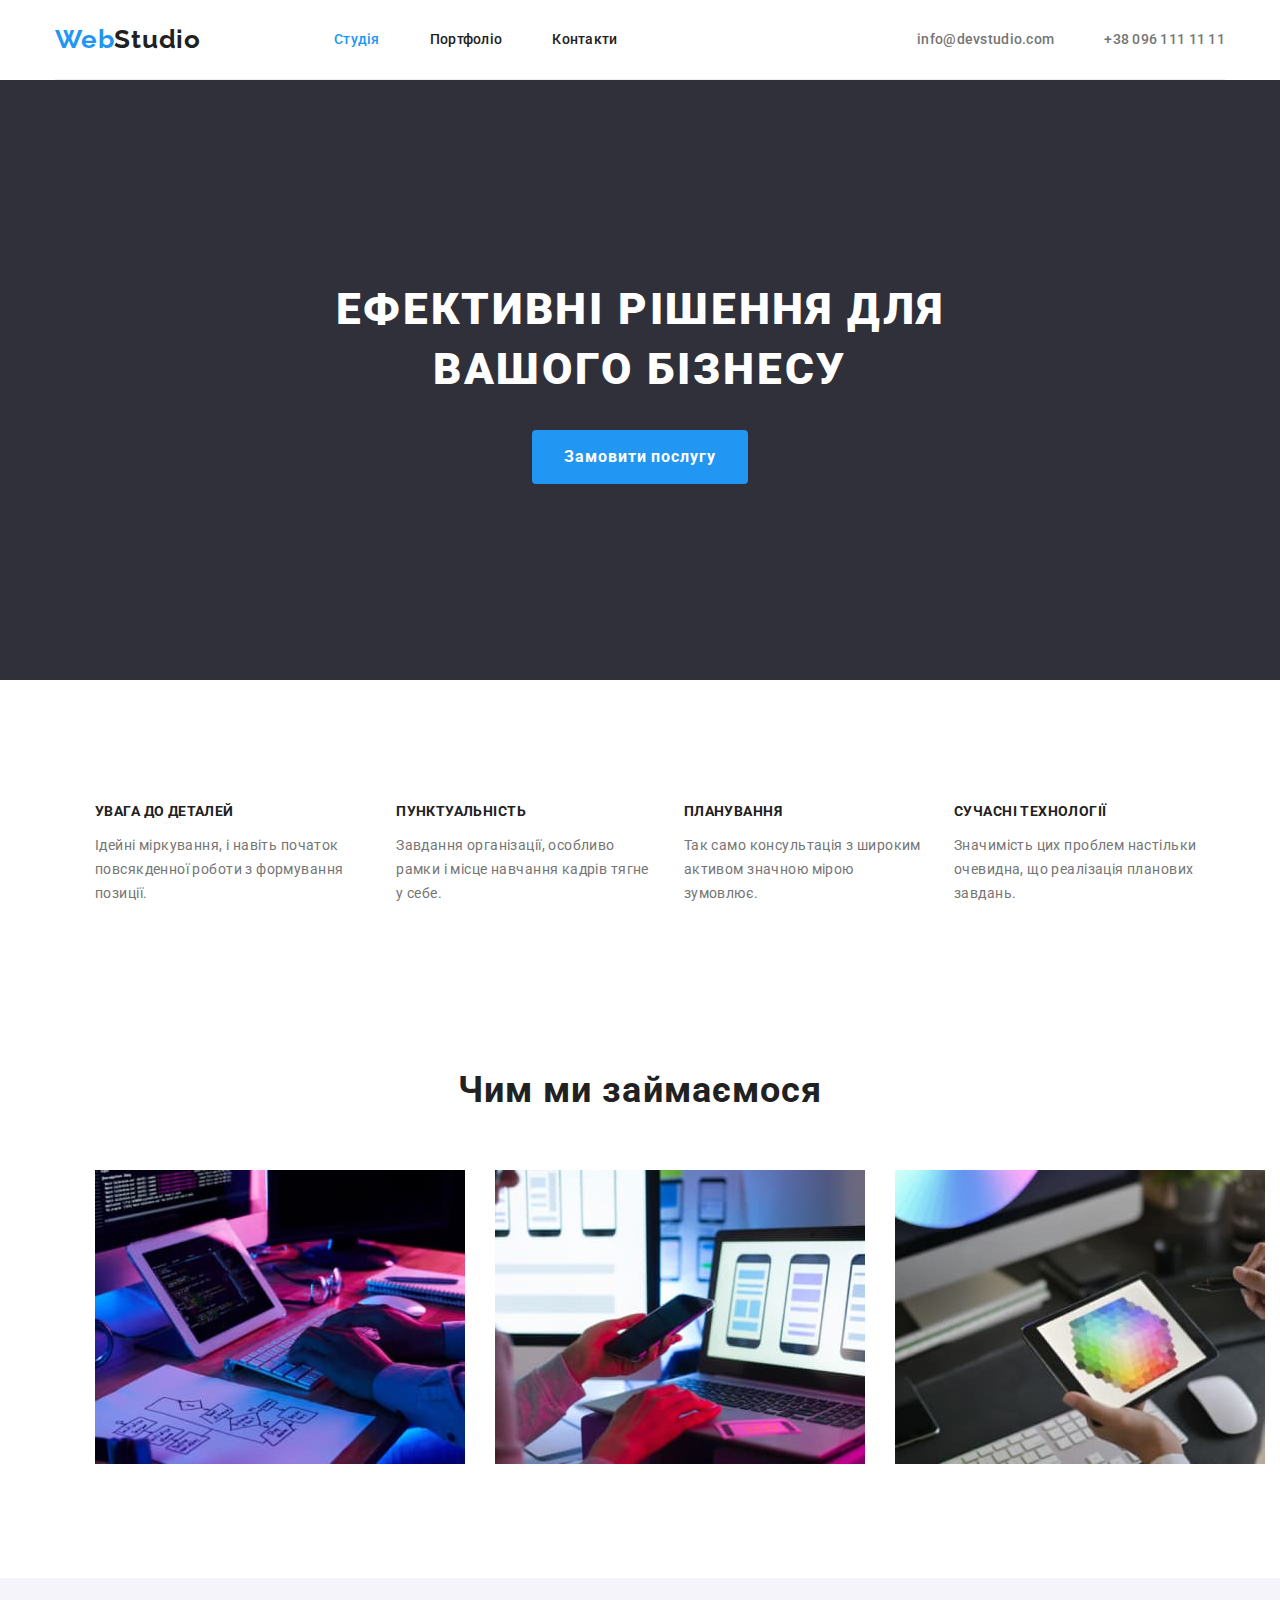
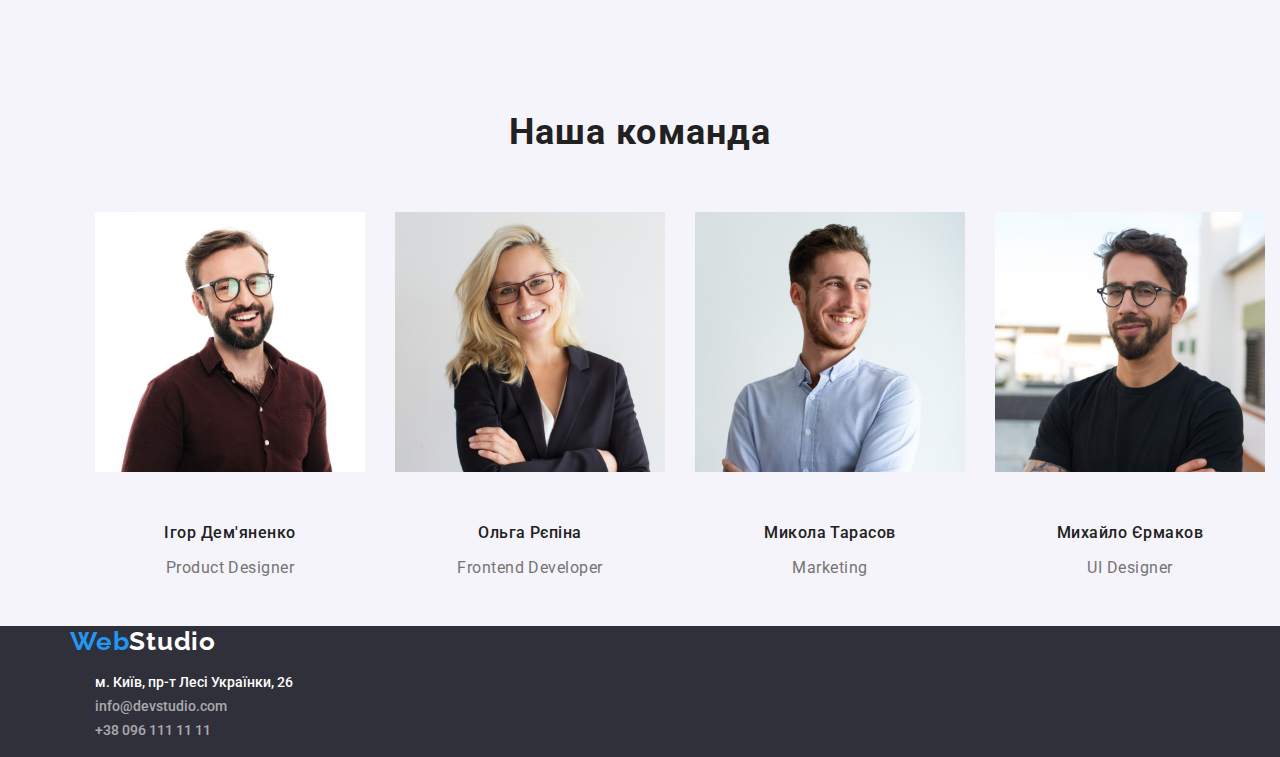
<file: index.html>
<!DOCTYPE html>
<html lang="uk">
  <head>
    <meta charset="UTF-8" />
    <meta http-equiv="X-UA-Compatible" content="IE=edge" />
    <meta name="viewport" content="width=\, initial-scale=1.0" />
    <title>Студія</title>
    <link
      rel="stylesheet"
      href="https://cdnjs.cloudflare.com/ajax/libs/modern-normalize/1.1.0/modern-normalize.min.css"
    />
    <link
      href="https://fonts.googleapis.com/css2?family=Raleway:wght@700&family=Roboto:wght@400;500;700;900&display=swap"
      rel="stylesheet"
    />
    <link rel="stylesheet" href="./css/styles.css" />
  </head>
  <body>
    <header class="page-header">
      <div class="container">
        <div class="header-container">
          <nav class="main-nav">
            <a href="/" class="logo-link"> Web<span class="sec-logo">Studio</span> </a>
            <ul class="header-menu">
              <li class="item"><a class="header-nav-index" href="">Студія</a></li>
              <li class="item"><a class="header-nav" href="./portfolio.html">Портфоліо</a></li>
              <li class="item"><a class="header-nav" href="">Контакти</a></li>
            </ul>
          </nav>
          <div>
            <ul class="address">
              <li class="item">
                <a class="header-info" href="mailto:info@devstudio.com">info@devstudio.com</a>
              </li>
              <li class="item">
                <a class="header-info" href="tel:+380961111111">+38 096 111 11 11</a>
              </li>
            </ul>
          </div>
        </div>
      </div>
    </header>
    <main>
      <section class="hero">
        <div class="container">
          <h1 class="hero-tittle">Ефективні рішення для вашого бізнесу</h1>
          <button type="button" class="button-hero">Замовити послугу</button>
        </div>
      </section>
      <section class="about-us">
        <div class="container">
          <h2 class="hidden-tittle" hidden>заголовок 2</h2>
          <ul class="about-us-text">
            <li class="about-us-blocks">
              <h3 class="sec-tittle">УВАГА ДО ДЕТАЛЕЙ</h3>
              <p class="sec-paragraph">
                Ідейні міркування, і навіть початок повсякденної роботи з формування позиції.
              </p>
            </li>
            <li class="about-us-blocks">
              <h3 class="sec-tittle">ПУНКТУАЛЬНІСТЬ</h3>
              <p class="sec-paragraph">
                Завдання організації, особливо рамки і місце навчання кадрів тягне у себе.
              </p>
            </li>
            <li class="about-us-blocks">
              <h3 class="sec-tittle">ПЛАНУВАННЯ</h3>
              <p class="sec-paragraph">
                Так само консультація з широким активом значною мірою зумовлює.
              </p>
            </li>
            <li class="about-us-blocks">
              <h3 class="sec-tittle">СУЧАСНІ ТЕХНОЛОГІЇ</h3>
              <p class="sec-paragraph">
                Значимість цих проблем настільки очевидна, що реалізація планових завдань.
              </p>
            </li>
          </ul>
        </div>
      </section>
      <section class="about-us-img">
        <div class="container">
          <h2 class="img-tittles">Чим ми займаємося</h2>
          <ul class="images">
            <li class="index-img">
              <img
                class="work-img"
                src="./images/index/work_img/box_1.jpg"
                alt="Людина друкує код"
                width="370"
                height="294"
              />
            </li>
            <li class="index-img">
              <img
                class="work-img"
                src="./images/index/work_img/box_2.jpg"
                alt="Людина аналізує макет"
                width="370"
                height="294"
              />
            </li>
            <li class="index-img">
              <img
                class="work-img"
                src="./images/index/work_img/box_3.jpg"
                alt="Людина працюе з колом кольорів"
                width="370"
                height="294"
              />
            </li>
          </ul>
        </div>
      </section>
      <section class="team">
        <div class="container">
          <h2 class="img-tittles">Наша команда</h2>
          <ul class="images">
            <li class="index-img">
              <img
                class="people"
                src="./images/index/people/Igor.jpg"
                alt="Чоловік"
                width="270"
                height="260"
              />
              <div class="personal-description">
                <h3 class="team-member">Ігор Дем'яненко</h3>
                <p class="member-description" lang="en">Product Designer</p>
              </div>
            </li>
            <li class="index-img">
              <img
                class="people"
                src="./images/index/people/Olga.jpg"
                alt="Жінка"
                width="270"
                height="260"
              />
              <div class="personal-description">
                <h3 class="team-member">Ольга Рєпіна</h3>
                <p class="member-description" lang="en">Frontend Developer</p>
              </div>
            </li>
            <li class="index-img">
              <img
                class="people"
                src="./images/index/people/Mykola.jpg"
                alt="Чоловік"
                width="270"
                height="260"
              />
              <div class="personal-description">
                <h3 class="team-member">Микола Тарасов</h3>
                <p class="member-description" lang="en">Marketing</p>
              </div>
            </li>
            <li class="index-img">
              <img
                class="people"
                src="./images/index/people/Mykhail.jpg"
                alt="Чоловік"
                width="270"
                height="260"
              />
              <div class="personal-description">
                <h3 class="team-member">Михайло Єрмаков</h3>
                <p class="member-description" lang="en">UI Designer</p>
              </div>
            </li>
          </ul>
        </div>
      </section>
    </main>
    <footer class="footer">
      <div class="container">
        <a href="/" class="logo-link bottom"> Web<span class="sec-logo-footer">Studio</span> </a>
        <address>
          <ul class="footer-nav">
            <li class="basement">
              <a class="address" href="https://goo.gl/maps/sXkZo2p6Jg7kgzVbA">
                м. Київ, пр-т Лесі Українки, 26
              </a>
            </li>
            <li class="basement">
              <a class="footer-info" href="mailto:info@devstudio.com">info@devstudio.com</a>
            </li>
            <li class="basement">
              <a class="footer-info" href="tel:+380961111111">+38 096 111 11 11</a>
            </li>
          </ul>
        </address>
      </div>
    </footer>
  </body>
</html>
</file>
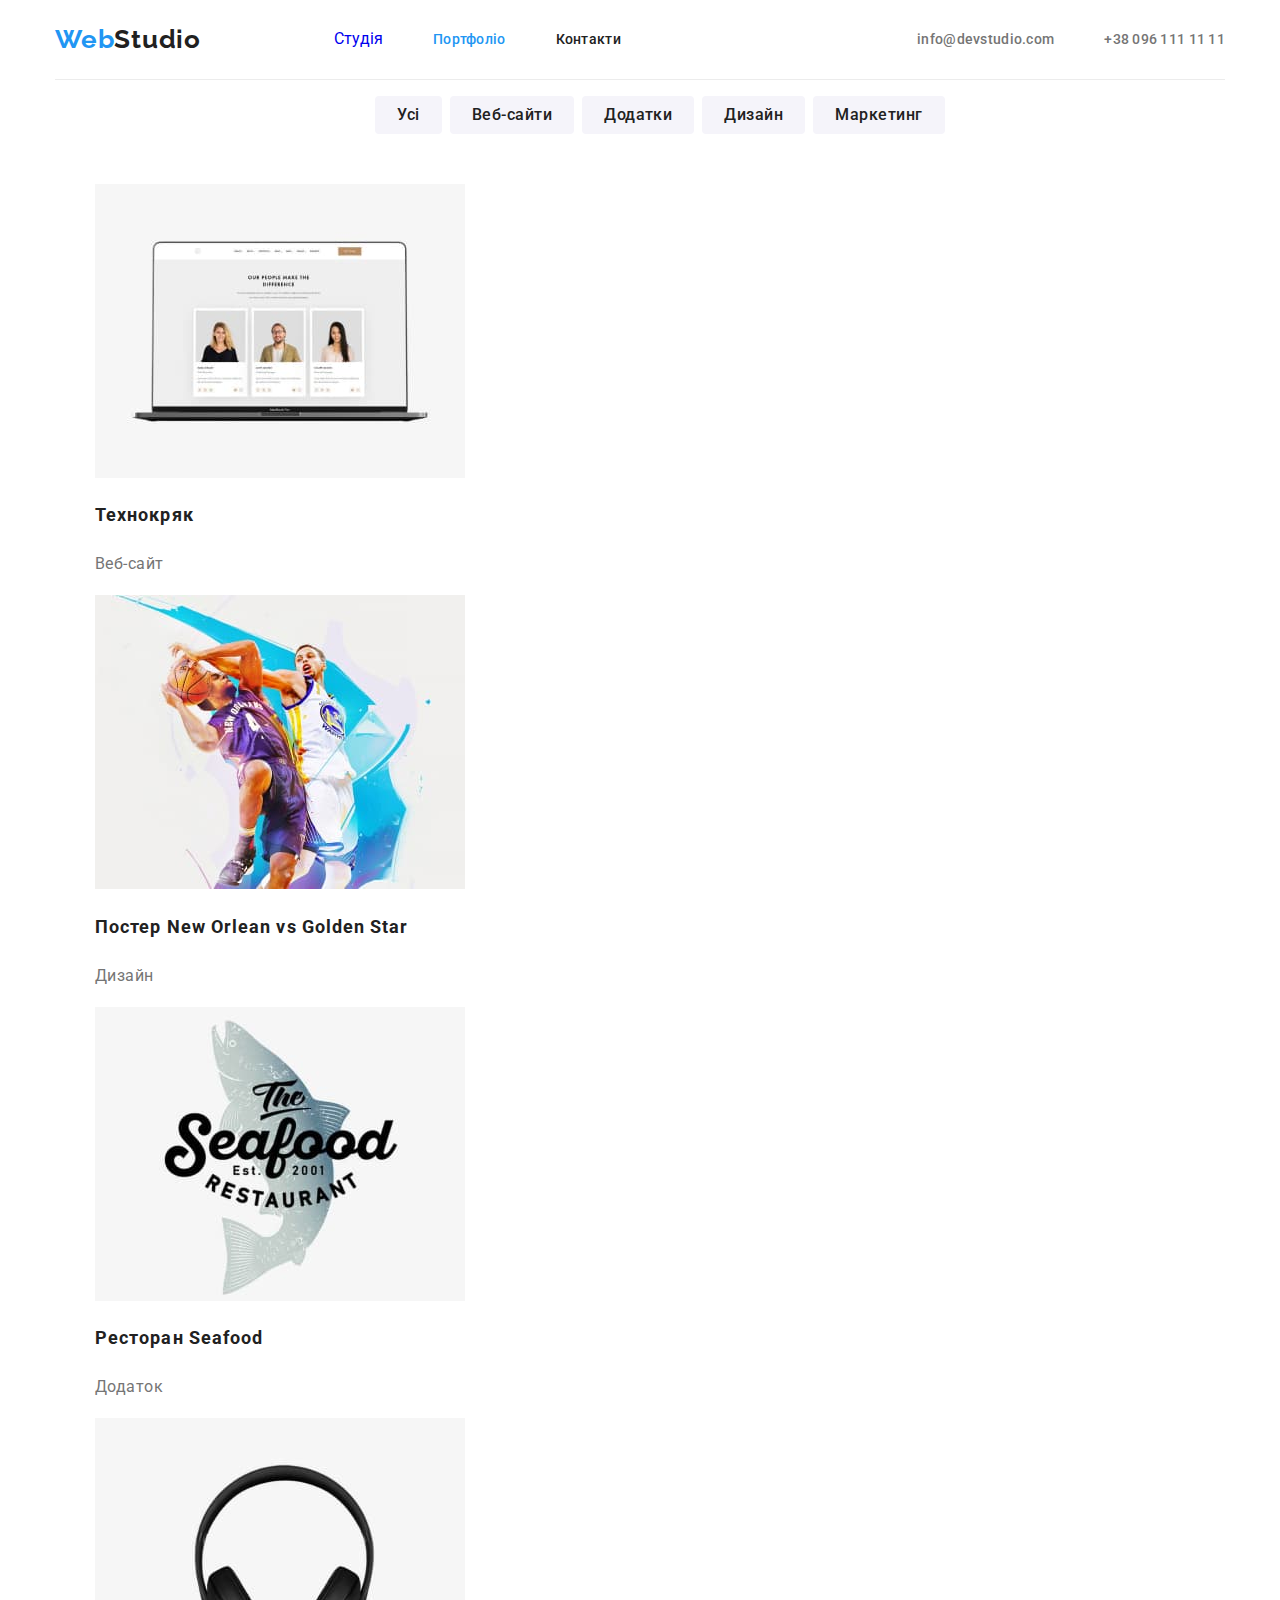
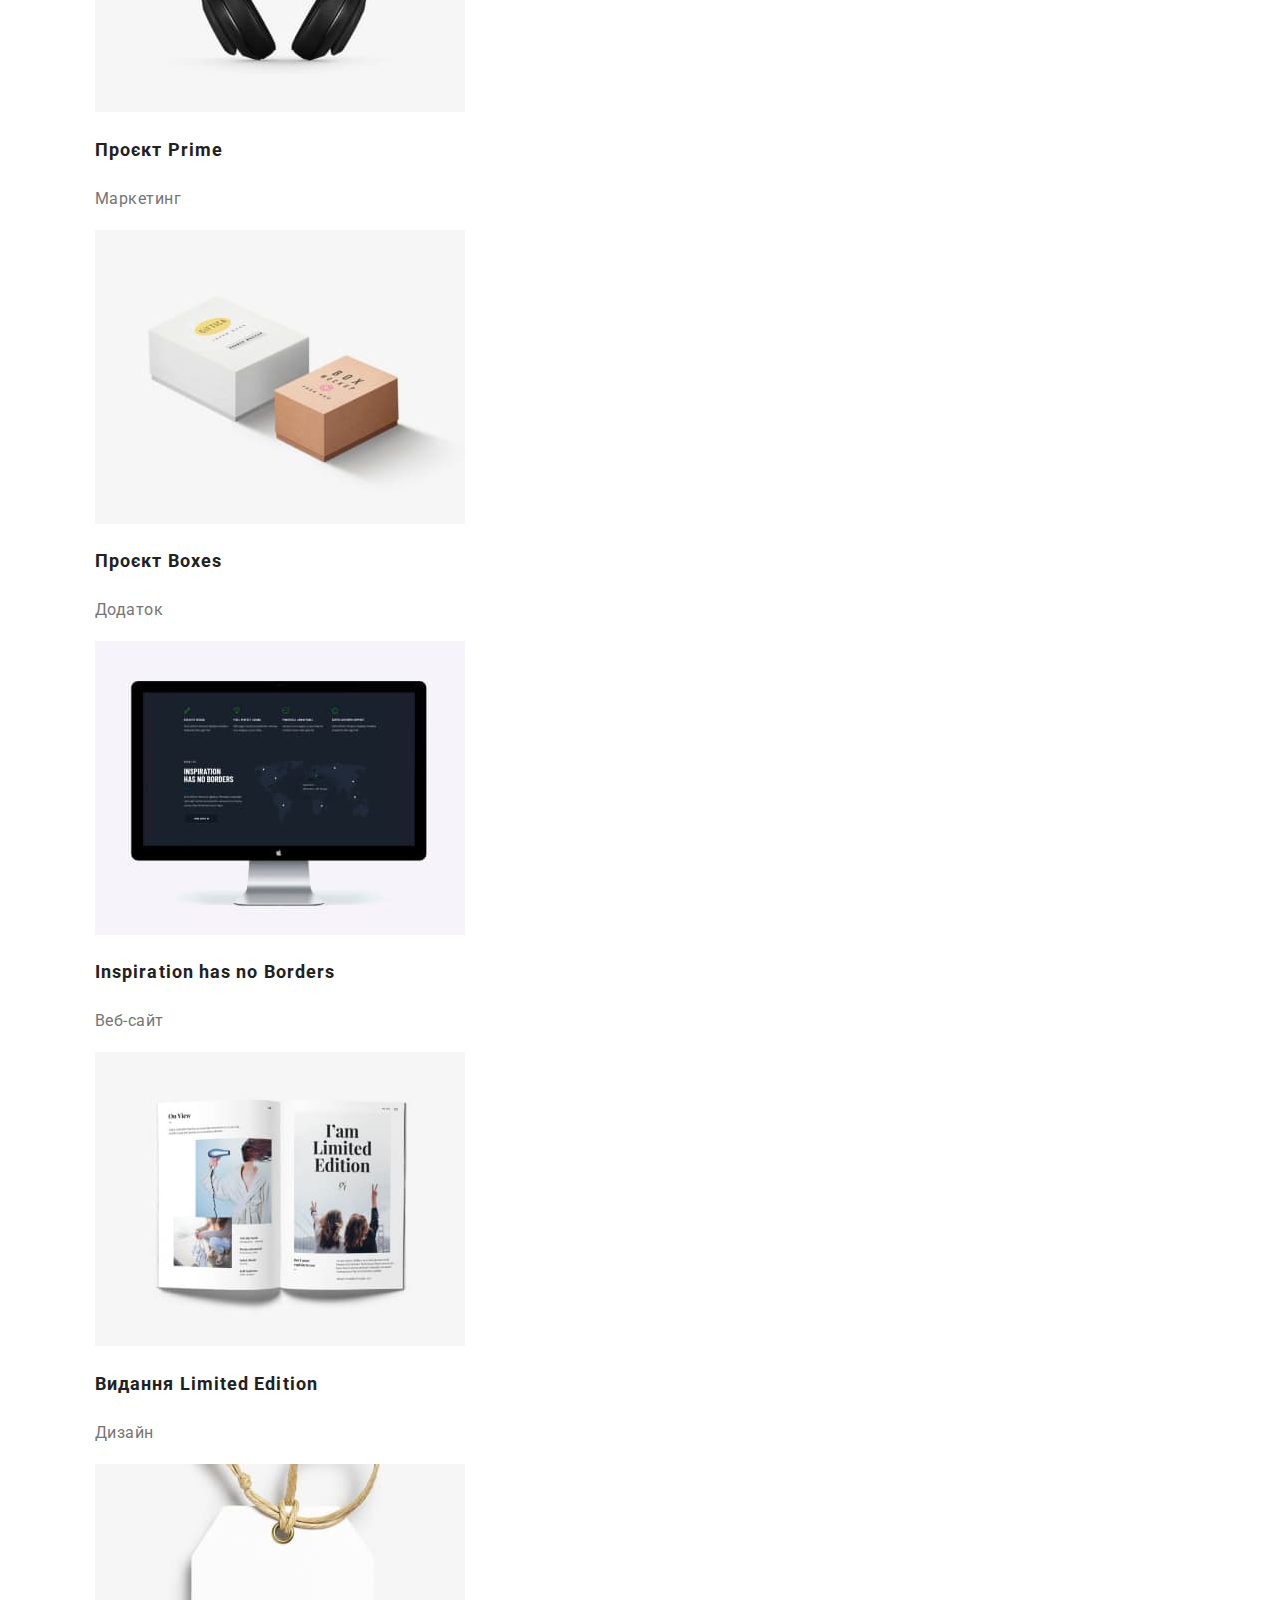
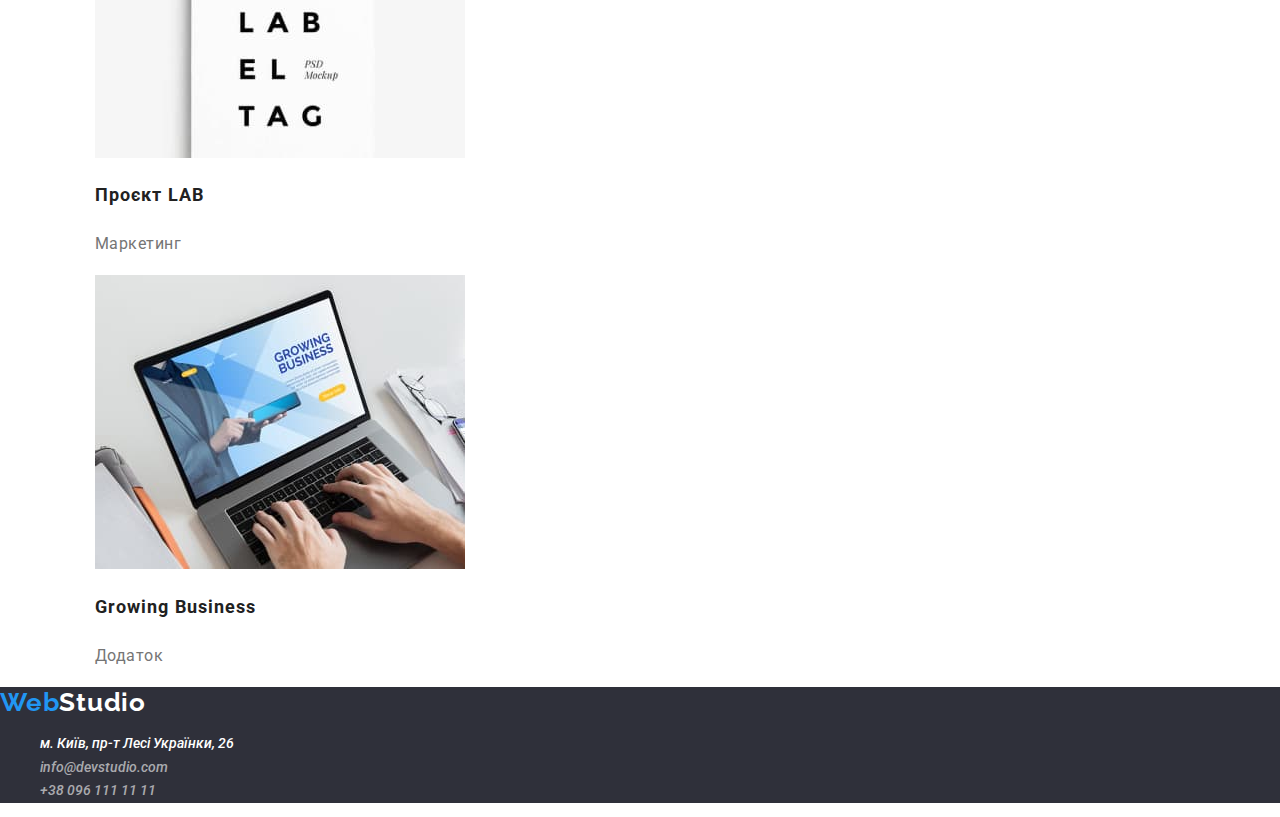
<file: portfolio.html>
<!DOCTYPE html>
<html lang="uk">
  <head>
    <meta charset="UTF-8" />
    <meta http-equiv="X-UA-Compatible" content="IE=edge" />
    <meta name="viewport" content="width=device-width, initial-scale=1.0" />
    <title>Портфоліо</title>
    <link
      rel="stylesheet"
      href="https://cdnjs.cloudflare.com/ajax/libs/modern-normalize/1.1.0/modern-normalize.min.css"
    />
    <link
      href="https://fonts.googleapis.com/css2?family=Raleway:wght@700&family=Roboto:wght@400;500;700;900&display=swap"
      rel="stylesheet"
    />
    <link rel="stylesheet" href="./css/styles.css" />
  </head>
  <body>
    <header class="page-header">
      <div class="container">
        <div class="header-container">
          <nav class="main-nav">
            <a href="/" class="logo-link"> Web<span class="sec-logo">Studio</span> </a>
            <ul class="header-menu">
              <li class="item"><a class="header-nav4" href="./index.html">Студія</a></li>
              <li class="item">
                <a class="header-nav-portfolio" href="./portfolio.html">Портфоліо</a>
              </li>
              <li class="item"><a class="header-nav" href="">Контакти</a></li>
            </ul>
          </nav>
          <div>
            <ul class="address">
              <li class="item">
                <a class="header-info" href="mailto:info@devstudio.com">info@devstudio.com</a>
              </li>
              <li class="item">
                <a class="header-info" href="tel:+380961111111">+38 096 111 11 11</a>
              </li>
            </ul>
          </div>
        </div>
      </div>
    </header>
    <main>
      <section class="section-portfolio">
        <div class="container">
          <ul class="portfolio-buttons">
            <h1 class="title-portfolio" hidden>заголовок 1</h1>
            <button class="portfolio-button" type="button">Усі</button>
            <button class="portfolio-button" type="button">Веб-сайти</button>
            <button class="portfolio-button" type="button">Додатки</button>
            <button class="portfolio-button" type="button">Дизайн</button>
            <button class="portfolio-button" type="button">Маркетинг</button>
          </ul>
          <ul class="portfolio-boxes">
            <li>
              <img
                class="portfolio-img"
                src="./images/portfolio/people.jpg"
                alt="ноутбук з видкритою сторінкою з людьми"
                width="370"
                height="294"
              />
              <h2 class="portfolio-tittle">Технокряк</h2>
              <p class="portfolio-paragraph">Веб-сайт</p>
            </li>
            <li>
              <img
                class="portfolio-img"
                src="./images/portfolio/basketball.jpg"
                alt="Постер з двума професійними гравцями в баскетбол"
                width="370"
                height="294"
              />
              <h2 class="portfolio-tittle">Постер New Orlean vs Golden Star</h2>
              <p class="portfolio-paragraph">Дизайн</p>
            </li>
            <li>
              <img
                class="portfolio-img"
                src="./images/portfolio/seafood_logo.jpg"
                alt="Лого рибного ресторану "
                width="370"
                height="294"
              />
              <h2 class="portfolio-tittle">Ресторан Seafood</h2>
              <p class="portfolio-paragraph">Додаток</p>
            </li>
            <li>
              <img
                class="portfolio-img"
                src="./images/portfolio/headphones.jpg"
                alt="повнорозмірні навушники"
                width="370"
                height="294"
              />
              <h2 class="portfolio-tittle">Проєкт Prime</h2>
              <p class="portfolio-paragraph">Маркетинг</p>
            </li>
            <li>
              <img
                class="portfolio-img"
                src="./images/portfolio/boxes.jpg"
                alt="дві коробки на столі"
                width="370"
                height="294"
              />
              <h2 class="portfolio-tittle">Проєкт Boxes</h2>
              <p class="portfolio-paragraph">Додаток</p>
            </li>
            <li>
              <img
                class="portfolio-img"
                src="./images/portfolio/imac.jpg"
                alt="компьютер з відкритою презентаціею"
                width="370"
                height="294"
              />
              <h2 class="portfolio-tittle" lang="en">Inspiration has no Borders</h2>
              <p class="portfolio-paragraph">Веб-сайт</p>
            </li>
            <li>
              <img
                class="portfolio-img"
                src="./images/portfolio/book.jpg"
                alt="відкріта книга з різними фото"
                width="370"
                height="294"
              />
              <h2 class="portfolio-tittle">Видання Limited Edition</h2>
              <p class="portfolio-paragraph">Дизайн</p>
            </li>
            <li>
              <img
                class="portfolio-img"
                src="./images/portfolio/tag.jpg"
                alt="бірка з надписом lab el tag"
                width="370"
                height="294"
              />
              <h2 class="portfolio-tittle">Проєкт LAB</h2>
              <p class="portfolio-paragraph">Маркетинг</p>
            </li>
            <li>
              <img
                class="portfolio-img"
                src="./images/portfolio/macbook.jpg"
                alt="людина розроблюе рекламу"
                width="370"
                height="294"
              />
              <h2 class="portfolio-tittle" lang="en">Growing Business</h2>
              <p class="portfolio-paragraph">Додаток</p>
            </li>
          </ul>
        </div>
      </section>
    </main>
    <footer class="footer">
      <a href="/" class="logo-link"> Web<span class="sec-logo-footer">Studio</span> </a>
      <address>
        <ul>
          <li>
            <a class="address" href="https://goo.gl/maps/sXkZo2p6Jg7kgzVbA">
              м. Київ, пр-т Лесі Українки, 26
            </a>
          </li>
          <li><a class="footer-info" href="mailto:info@devstudio.com">info@devstudio.com</a></li>
          <li><a class="footer-info" href="tel:+380961111111">+38 096 111 11 11</a></li>
        </ul>
      </address>
    </footer>
  </body>
</html>
</file>
<file: css/styles.css>
:root {
        --brand-color-main: #212121;
        --brand-color-text: #757575;
        --brand-color-focus: #2196f3;
        --brand-background-color: #2f303a;
        --brand-secondery-background:#F5F4FA;
        --main-white: #ffffff ;
    }

 a {
    text-decoration: none;
}

 ul {
     list-style-type: none;
 }

 button {
      cursor: pointer;
  }

 body {
     background-color: var(--main-white);
     font-family: 'Roboto';
     color: var(--brand-color-main);
 }

 .container {
     max-width: 1200px;
     margin-left: auto;
     margin-right: auto;
     padding: 0 15px;
     align-items: flex-start;
     align-content: center;
 }


 /* header */


.header-container{
 display: flex;
align-items: center;
border-bottom: 1px solid #ececec;
height: 80px;
}
    {
 }

.main-nav{
    flex-grow: 1;
    display: flex;
    align-items: center;
}

 .main-nav .item + .item {
    margin-left: 50px;
 }

.header-menu{
    display: flex;
    margin-left: 93px;
}

.address{
    display: flex;
    align-items: center;
    margin-left: auto
    ;

}
.address .item + .item{
    margin-left: 50px;
}

 .logo-link {
    color: var(--brand-color-focus);
    font-family: 'Raleway';
        
        font-weight: 700;
        font-size: 26px;
        line-height: 1.19;
        letter-spacing: 0.03em;
}

 .sec-logo {
    color:var(--brand-color-main);
    font-family: 'Raleway';
        
        font-weight: 700;
        font-size: 26px;
        line-height: 1.19;
        letter-spacing: 0.03em;
}

 .header-nav {
    color: var(--brand-color-main);
        font-weight: 500;
        font-size: 14px;
        line-height: 1.14;
        letter-spacing: 0.02em;
}

.header-nav:hover{
    color: var(--brand-color-focus);
}

.header-nav:focus {
    color: var(--brand-color-focus);
}

.header-nav-index{
    color: var(--brand-color-focus);
        font-weight: 500;
        font-size: 14px;
        line-height: 1.14;
        letter-spacing: 0.02em;
}

.header-nav-portfolio{
    color: var(--brand-color-focus);
    font-weight: 500;
        font-size: 14px;
        line-height: 1.14;
        letter-spacing: 0.02em;
    }

.header-nav-portfolio:hover {
    color: var(--brand-color-focus);
}

.header-nav-portfolio:focus{
    color: var(--brand-color-focus);
        font-weight: 500;
        font-size: 14px;
        line-height: 1.14;
        letter-spacing: 0.02em;
}

 .header-info {
    color: var(--brand-color-text);
        font-weight: 500;
        font-size: 14px;
        line-height: 1.14  ;
        letter-spacing: 0.02em;
}

.header-info:focus{
    color:var(--brand-color-focus);
}

.header-info:hover{
    color: var(--brand-color-focus);
}
/* main */

.section {
    padding-top: 47px;
    padding-bottom: 47px;
}



/* hero */
.hero {
    background-color: #2F303A;
    height: 600px;
}   

.hero-tittle {
        width: 696px;
        margin-top: 0;
        margin-bottom: 30px;
        margin-left: auto;
        margin-right: auto;
        padding-top: 200px ;

        font-weight: 900;
        font-size: 44px;
        line-height: 1.36;
        text-align: center;
        letter-spacing: 0.06em;
        text-transform: uppercase;
    
        color: var(--main-white);
}

.button-hero{

font-weight: 700;
    font-size: 16px;
    line-height: 1.88;
    width: 216px;
    padding: 10px;
    align-items: center;
    text-align: center;
    letter-spacing: 0.06em;
    cursor: pointer;
    border-radius: 4px;
    border-color: transparent;
    background-color: var(--brand-color-focus);
    color: var(--main-white);
    display: block;
    margin: 0 auto;
}

/* about us */

.about-us{
    padding-top: 94px;
    padding-bottom: 94px;
}

.about-us-text{
display: flex;
}

.about-us-text .about-us-blocks:not(:last-child) {
    margin-right: 30px;
}
.about-us-blocks{
    display: flexbox;
}

.sec-tittle {
        font-weight: 700;
        font-size: 14px;
        line-height: 1.14;
        letter-spacing: 0.03em;
        text-transform: uppercase;

        margin-bottom: 10px ;
}

.sec-paragraph {
color: var(--brand-color-text);
    font-size: 14px;
    line-height: 1.71;
    letter-spacing: 0.03em;

}

/* about us img */
 
.about-us-img{
    padding-bottom: 94px;
}

.images{
    display: flex;
    max-width: 100%;
    height: auto;
}

.images .index-img:not(last-child){
    padding-right: 30px;
}

.img-tittles{
    font-weight: 700;
    font-size: 36px;
    line-height:1.67;
    text-align: center;
    letter-spacing: 0.03em;

    margin-bottom: 50px;
}

/* team */

.team{
    background-color: var(--brand-secondery-background);
    height: 648px;
    padding-top: 94px;
    padding-bottom: 94px;
}

.team-members{
    display: flex;
}
.index-img{
    text-align: center;
}
.personal-description{
    padding-top: 30px;
    padding-bottom: 30px;
}

.our-team{
    font-weight: 700;
    font-size: 36px;
    line-height: 1.16;
    text-align: center;
    letter-spacing: 0.03em;
}

.team-member{
    font-weight: 500;
    font-size: 16px;
    line-height: 1.19;
    letter-spacing: 0.03em;
}

.member-description {
    color: var(--brand-color-text);
        font-size: 16px;
        line-height: 1.19;
        letter-spacing: 0.03em;
}
 /* footer */

 .footer{
    background-color: var(--brand-background-color);
        font-weight: 500;
        font-size: 14px;
        line-height: 1.14;
 }

.logo-link.bottom{
    margin-bottom: 20px;
    padding-left: 15px;
}

.footer-nav{
    margin-right: 0;

    font-style : normal;
}

 .sec-logo-footer{
    color: var(--main-white);
}

 .address{
    color: var(--main-white);
    font-size: 14px;
    line-height: 1.71;
 } 

.address:hover{
    color: var(--brand-color-focus);
}

.address:focus {
    color: var(--brand-color-focus);
}

 .footer-info{
    color: rgba(255, 255, 255, 0.6);
        font-size: 14px;
        line-height: 1.71;
 }

.footer-info:hover{
    color: var(--brand-color-focus);
}

.footer-info:focus{
    color: var(--brand-color-focus);
}

 /* portfolio */

 .portfolio-button{
    font-family: inherit;
    font-weight: 500;
    font-size: 16px;
    line-height: 1.625;
    text-align: center;
    letter-spacing: 0.03em;
    color: var(--brand-color-main);
    border: transparent;
    background: #F5F4FA;
    padding: 6px 22px;  
    border-radius: 4px;
}

.portfolio-buttons{
    list-style: none;
        display: flex;
        justify-content: center;
        gap: 8px;
        margin-bottom: 50px;
}

 .portfolio-button:hover{
    background-color: var(--brand-color-focus);
    color: var(--main-white);
 }

 .portfolio-button:focus{
    font-family: inherit;
        font-weight: 500;
        font-size: 16px;
        line-height: 1.625;
        text-align: center;
        letter-spacing: 0.03em;
        color: var(--brand-color-main);
        border: transparent;
        background: #F5F4FA;
        padding: 6px 22px;
        border-radius: 4px;
}

    .portfolio-tittle{
            font-weight: 700;
            font-size: 18px;
            line-height: 2 ;
            letter-spacing: 0.06em;
    }

    .portfolio-paragraph{
        color: var(--brand-color-text);
            font-size: 16px;
            line-height: 1.88;
            letter-spacing: 0.03em;
    }
</file>
